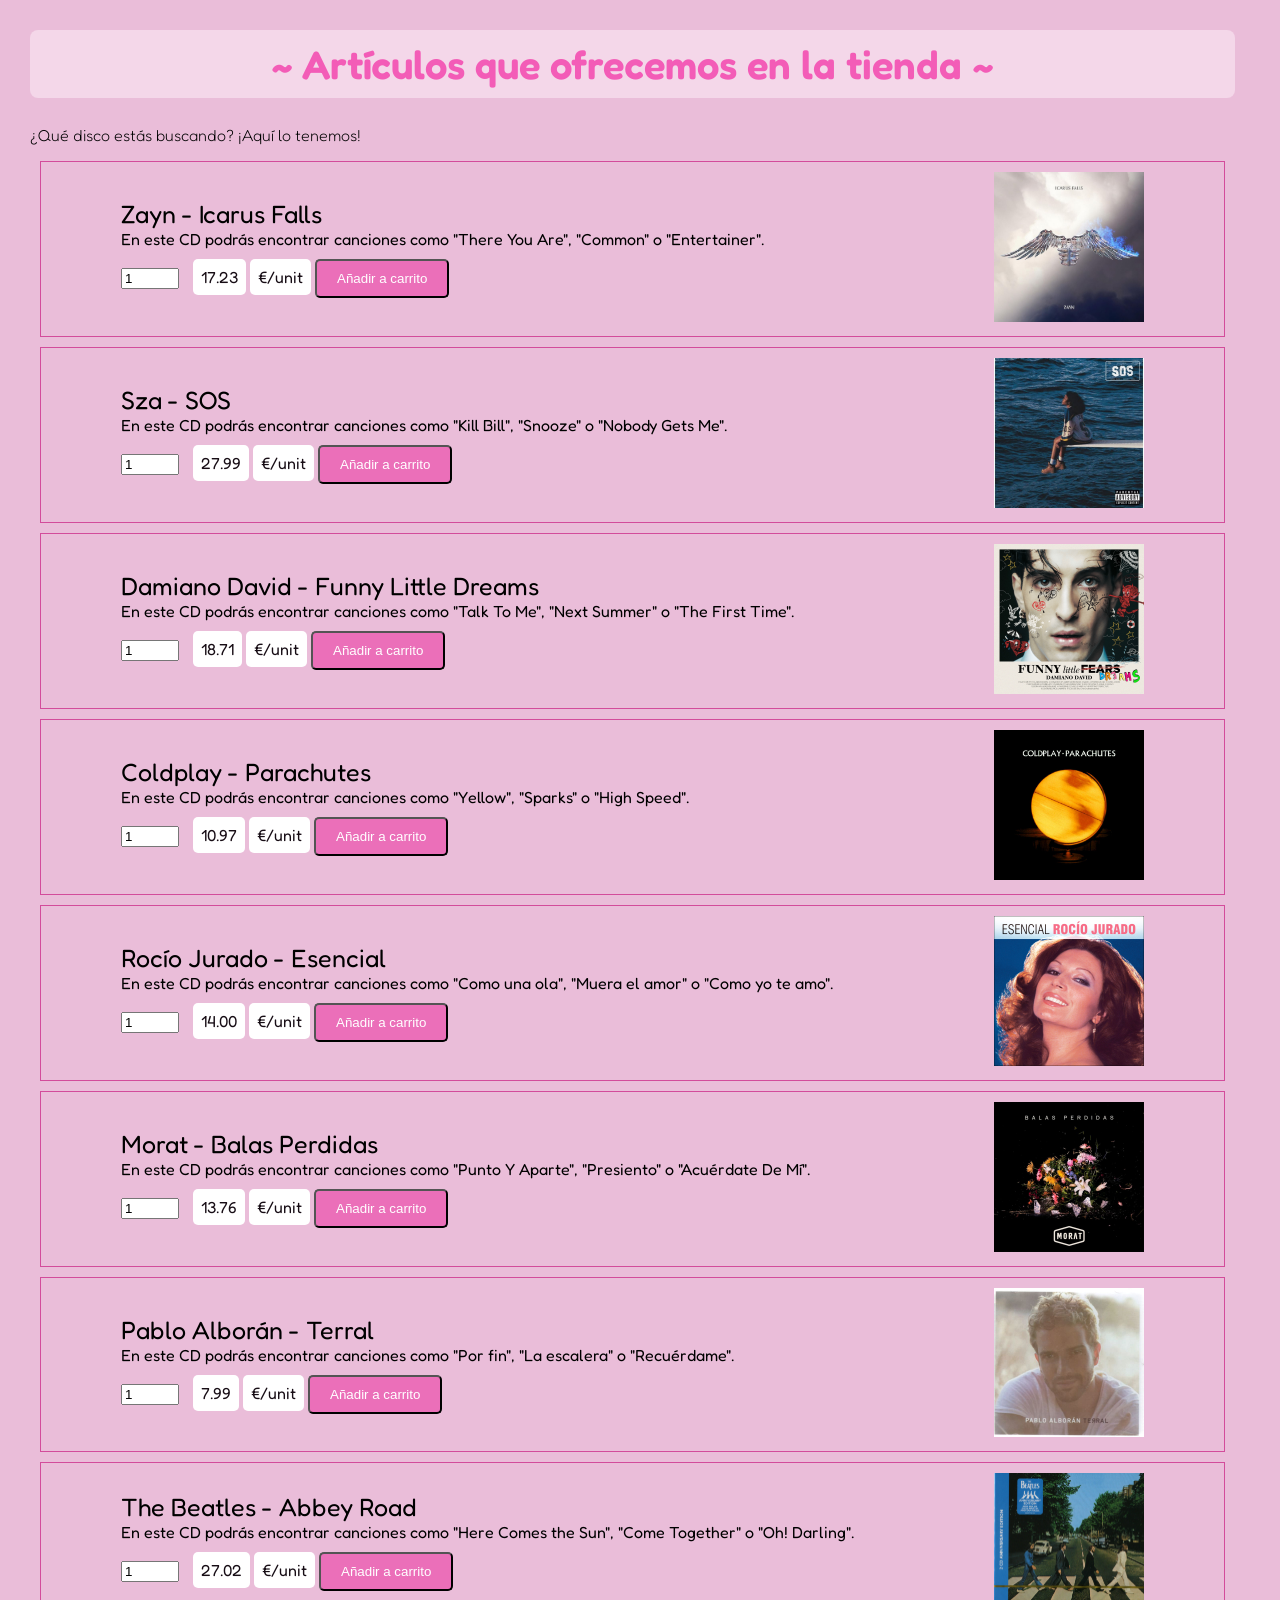
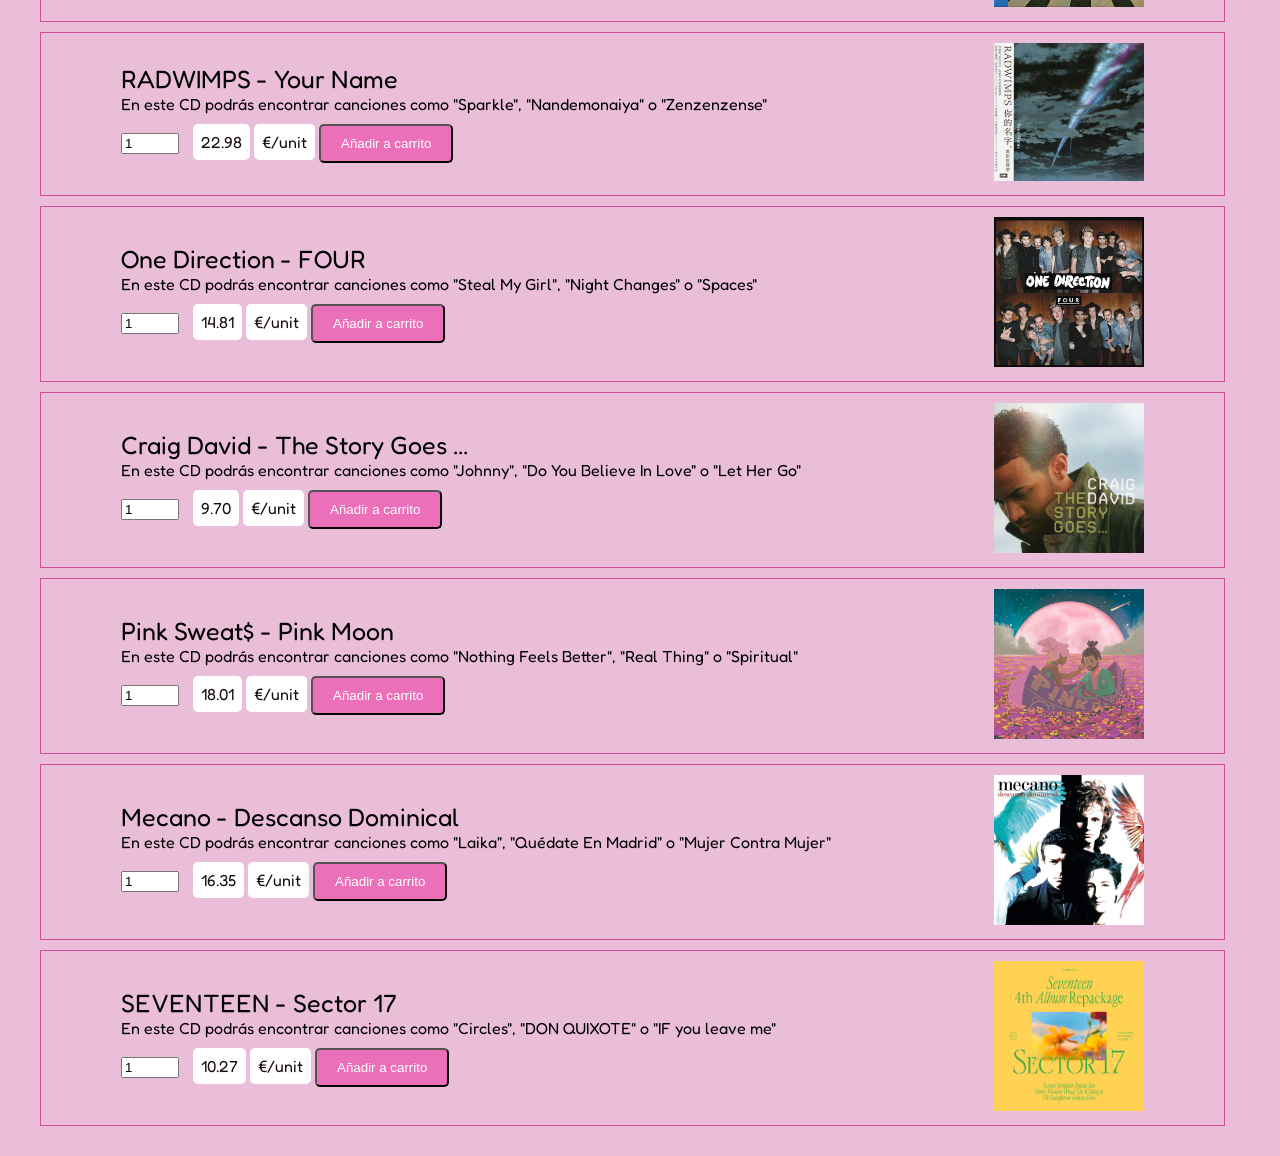
<file: Practica_Carrito_Frontend/lista_articulos.html>
<!-- PÁGINA WEB ESTÁTICA (Lista artículos) -->

<!DOCTYPE html>

<html lang="es">
  <head> <!-- Lo que se cargará al abrir la página -->
    <title>lista de artículos</title> <!-- Titulo visible en la pestaña del navegador -->
    <meta charset = "utf-8">
    <meta name = "viewport" content="width=device-width, initial-scale=1">
    <link rel="stylesheet" href="menu.css"> 
    <link rel="stylesheet" href="lista_articulos.css"> 
    <link href="https://fonts.googleapis.com/css2?family=Fredoka:wght@400;600&display=swap" rel="stylesheet">   
    <script src="index.js"></script>
   </head>
  <body>
    <h1> ~ Artículos que ofrecemos en la tienda ~ </h1>
    <!-- Aquello que queremos mostrar: -->

    <p>¿Qué disco estás buscando? ¡Aquí lo tenemos!</p>

    <!-- Añadir artículos: -->
     <article class = "producto">
      <div class = "texto-producto">
         <div class = "item-title">Zayn - Icarus Falls</div>
         <div class = "item-description"> En este CD podrás encontrar canciones como "There You Are", "Common" o "Entertainer".</div>
         <div class = "control">
           <!-- Poner botón de añadir al carro y número de artículos: -->
           <input id="txt_1" type="number" class = "cantidad-producto" value = "1" min="1" max = "10"> 
           <label id="lbl_1">17.23</label> <label>€/unit</label> 
           <button id="1" onclick="EnviarArticulo(this)" class = "boton"> 
           Añadir a carrito
           </button>
          
        </div>   
      </div>
      <div class = "imagen-producto">
         <img src="cd_zayn.jpg" alt="No se pudo cargar la imagen">      
      </div>
     </article> 


     <article class = "producto">
      <div class = "texto-producto">
         <div class = "item-title">Sza - SOS</div>
         <div class = "item-description"> En este CD podrás encontrar canciones como "Kill Bill", "Snooze" o "Nobody Gets Me".</div>
         <div class = "control">
           <!-- Poner botón de añadir al carro y número de artículos: -->
           <input id="txt_2" type="number" class = "cantidad-producto" value = "1" min="1" max = "10"> 
           <label id="lbl_2">27.99</label> <label>€/unit</label>
           <button id="2" onclick="EnviarArticulo(this)" class = "boton"> 
           Añadir a carrito
           </button>
            
        </div>   
      </div>
      <div class = "imagen-producto">
         <img src="cd_sza.jpg" alt="No se pudo cargar la imagen">      
      </div>
     </article>


     <article class = "producto">
      <div class = "texto-producto">
         <div class = "item-title">Damiano David - Funny Little Dreams</div>
         <div class = "item-description"> En este CD podrás encontrar canciones como "Talk To Me", "Next Summer" o "The First Time".</div>
         <div class = "control">
           <!-- Poner botón de añadir al carro y número de artículos: -->
           <input id="txt_3" type="number" class = "cantidad-producto" value = "1" min="1" max = "10"> 
           <label id="lbl_3">18.71</label> <label>€/unit</label>
           <button id="3" onclick="EnviarArticulo(this)" class = "boton"> Añadir a carrito</button>
           
             
        </div>   
      </div>
      <div class = "imagen-producto">
         <img src="cd_damiano.png" alt="No se pudo cargar la imagen">      
      </div>
     </article>


     <article class = "producto">
      <div class = "texto-producto">
         <div class = "item-title">Coldplay - Parachutes</div>
         <div class = "item-description"> En este CD podrás encontrar canciones como "Yellow", "Sparks" o "High Speed".</div>
         <div class = "control">
           <!-- Poner botón de añadir al carro y número de artículos: -->
           <input id="txt_4" type="number" class = "cantidad-producto" value = "1" min="1" max = "10"> 
           <label id="lbl_4">10.97</label> <label>€/unit</label>
           <button id="4" onclick="EnviarArticulo(this)" class = "boton"> 
           Añadir a carrito
           </button>
           
        </div>   
      </div>
      <div class = "imagen-producto">
         <img src="cd_coldplay.jpg" alt="No se pudo cargar la imagen">      
      </div>
     </article>

     <article class = "producto">
      <div class = "texto-producto">
         <div class = "item-title">Rocío Jurado - Esencial</div>
         <div class = "item-description"> En este CD podrás encontrar canciones como "Como una ola", "Muera el amor" o "Como yo te amo".</div>
         <div class = "control">
           <!-- Poner botón de añadir al carro y número de artículos: -->
           <input id="txt_5" type="number" class = "cantidad-producto" value = "1" min="1" max = "10"> 
           <label id="lbl_5">14.00</label> <label>€/unit</label>
           <button id="5" onclick="EnviarArticulo(this)" class = "boton"
           > 
           Añadir a carrito
           </button>  
           
        </div>   
      </div>
      <div class = "imagen-producto">
         <img src="cd_rocio_jurado.jpg" alt="No se pudo cargar la imagen">      
      </div>
     </article>


     <article class = "producto">
      <div class = "texto-producto">
         <div class = "item-title">Morat - Balas Perdidas</div>
         <div class = "item-description"> En este CD podrás encontrar canciones como "Punto Y Aparte", "Presiento" o "Acuérdate De Mí".</div>
         <div class = "control">
           <!-- Poner botón de añadir al carro y número de artículos: -->
           <input id="txt_6" type="number" class = "cantidad-producto" value = "1" min="1" max = "10"> 
           <label id="lbl_6">13.76</label> <label>€/unit</label> 
           <button id="6" onclick="EnviarArticulo(this)" class = "boton"> 
           Añadir a carrito
           </button> 
           
        </div>   
      </div>
      <div class = "imagen-producto">
         <img src="cd_morat.jpg" alt="No se pudo cargar la imagen">      
      </div>
     </article>

     <article class = "producto">
      <div class = "texto-producto">
         <div class = "item-title">Pablo Alborán - Terral</div>
         <div class = "item-description"> En este CD podrás encontrar canciones como "Por fin", "La escalera" o "Recuérdame".</div>
         <div class = "control">
           <!-- Poner botón de añadir al carro y número de artículos: -->
           <input id="txt_7" type="number" class = "cantidad-producto" value = "1" min="1" max = "10"> 
           <label id="lbl_7">7.99</label> <label>€/unit</label> 
           <button id="7" onclick="EnviarArticulo(this)" class = "boton"> 
           Añadir a carrito
           </button>
           
        </div>   
      </div>
      <div class = "imagen-producto">
         <img src="cd_pablo_alboran.jpg" alt="No se pudo cargar la imagen">      
      </div>
     </article>

     <article class = "producto">
      <div class = "texto-producto">
         <div class = "item-title">The Beatles - Abbey Road</div>
         <div class = "item-description"> En este CD podrás encontrar canciones como "Here Comes the Sun", "Come Together" o "Oh! Darling".</div>
         <div class = "control">
           <!-- Poner botón de añadir al carro y número de artículos: -->
           <input id="txt_8" type="number" class = "cantidad-producto" value = "1" min="1" max = "10"> 
           <label id="lbl_8">27.02</label> <label>€/unit</label>
           <button id="8" onclick="EnviarArticulo(this)" class = "boton"> 
           Añadir a carrito
           </button>  
           
        </div>   
      </div>
      <div class = "imagen-producto">
         <img src="cd_beatles.jpg" alt="No se pudo cargar la imagen">      
      </div>
     </article>

     <article class = "producto">
      <div class = "texto-producto">
         <div class = "item-title">RADWIMPS - Your Name</div>
         <div class = "item-description">En este CD podrás encontrar canciones como "Sparkle", "Nandemonaiya" o "Zenzenzense"</div>
         <div class = "control">
           <!-- Poner botón de añadir al carro y número de artículos: -->
           <input id="txt_9" type="number" class = "cantidad-producto" value = "1" min="1" max = "10"> 
           <label id="lbl_9">22.98</label> <label>€/unit</label>
           <button id="9" onclick="EnviarArticulo(this)" class = "boton"> 
           Añadir a carrito
           </button> 
            
        </div>   
      </div>
      <div class = "imagen-producto">
         <img src="cd_randwimps.jpg" alt="No se pudo cargar la imagen">      
      </div>
     </article>

     <article class = "producto">
      <div class = "texto-producto">
         <div class = "item-title">One Direction - FOUR</div>
         <div class = "item-description">En este CD podrás encontrar canciones como "Steal My Girl", "Night Changes" o "Spaces"</div>
         <div class = "control">
           <!-- Poner botón de añadir al carro y número de artículos: -->
           <input id="txt_10" type="number" class = "cantidad-producto" value = "1" min="1" max = "10"> 
           <label id="lbl_10">14.81</label> <label>€/unit</label>
           <button id="10" onclick="EnviarArticulo(this)" class = "boton"> 
           Añadir a carrito
           </button>
             
        </div>   
      </div>
      <div class = "imagen-producto">
         <img src="cd_1D.jpg" alt="No se pudo cargar la imagen">      
      </div>
     </article>

     <article class = "producto">
      <div class = "texto-producto">
         <div class = "item-title">Craig David - The Story Goes ...</div>
         <div class = "item-description">En este CD podrás encontrar canciones como "Johnny", "Do You Believe In Love" o "Let Her Go"</div>
         <div class = "control">
           <!-- Poner botón de añadir al carro y número de artículos: -->
           <input id="txt_11" type="number" class = "cantidad-producto" value = "1" min="1" max = "10"> 
           <label id="lbl_11">9.70</label> <label>€/unit</label>
           <button id="11" onclick="EnviarArticulo(this)" class = "boton"> 
           Añadir a carrito
           </button>
             
        </div>   
      </div>
      <div class = "imagen-producto">
         <img src="cd_graig_david.jpg" alt="No se pudo cargar la imagen">      
      </div>
     </article>

     <article class = "producto">
      <div class = "texto-producto">
         <div class = "item-title">Pink Sweat$ - Pink Moon</div>
         <div class = "item-description">En este CD podrás encontrar canciones como "Nothing Feels Better", "Real Thing" o "Spiritual"</div>
         <div class = "control">
           <!-- Poner botón de añadir al carro y número de artículos: -->
           <input id="txt_12" type="number" class = "cantidad-producto" value = "1" min="1" max = "10"> 
           <label id="lbl_12">18.01</label> <label>€/unit</label>
           <button id="12" onclick="EnviarArticulo(this)" class = "boton"> 
           Añadir a carrito
           </button>
             
        </div>   
      </div>
      <div class = "imagen-producto">
         <img src="cd_pink_sweats.png" alt="No se pudo cargar la imagen">      
      </div>
     </article>

     <article class = "producto">
      <div class = "texto-producto">
         <div class = "item-title">Mecano - Descanso Dominical</div>
         <div class = "item-description">En este CD podrás encontrar canciones como "Laika", "Quédate En Madrid" o "Mujer Contra Mujer"</div>
         <div class = "control">
           <!-- Poner botón de añadir al carro y número de artículos: -->
           <input id="txt_13" type="number" class = "cantidad-producto" value = "1" min="1" max = "10"> 
           <label id="lbl_13">16.35</label> <label>€/unit</label>
           <button id="13" onclick="EnviarArticulo(this)" class = "boton"> 
           Añadir a carrito
           </button>
             
        </div>   
      </div>
      <div class = "imagen-producto">
         <img src="cd_mecano.jpg" alt="No se pudo cargar la imagen">      
      </div>
     </article>

     <article class = "producto">
      <div class = "texto-producto">
         <div class = "item-title">SEVENTEEN - Sector 17</div>
         <div class = "item-description">En este CD podrás encontrar canciones como "Circles", "DON QUIXOTE" o "IF you leave me"</div>
         <div class = "control">
           <!-- Poner botón de añadir al carro y número de artículos: -->
           <input id="txt_14" type="number" class = "cantidad-producto" value = "1" min="1" max = "10"> 
           <label id="lbl_14">10.27</label> <label>€/unit</label>
           <button id="14" onclick="EnviarArticulo(this)" class = "boton"> 
           Añadir a carrito
           </button>
             
        </div>   
      </div>
      <div class = "imagen-producto">
         <img src="cd_seventeen.jpg" alt="No se pudo cargar la imagen">      
      </div>
     </article>

   <section id="salida">
   </section>
    
  </body>
</html>

<script>inicializarCarrito();</script>
</file>
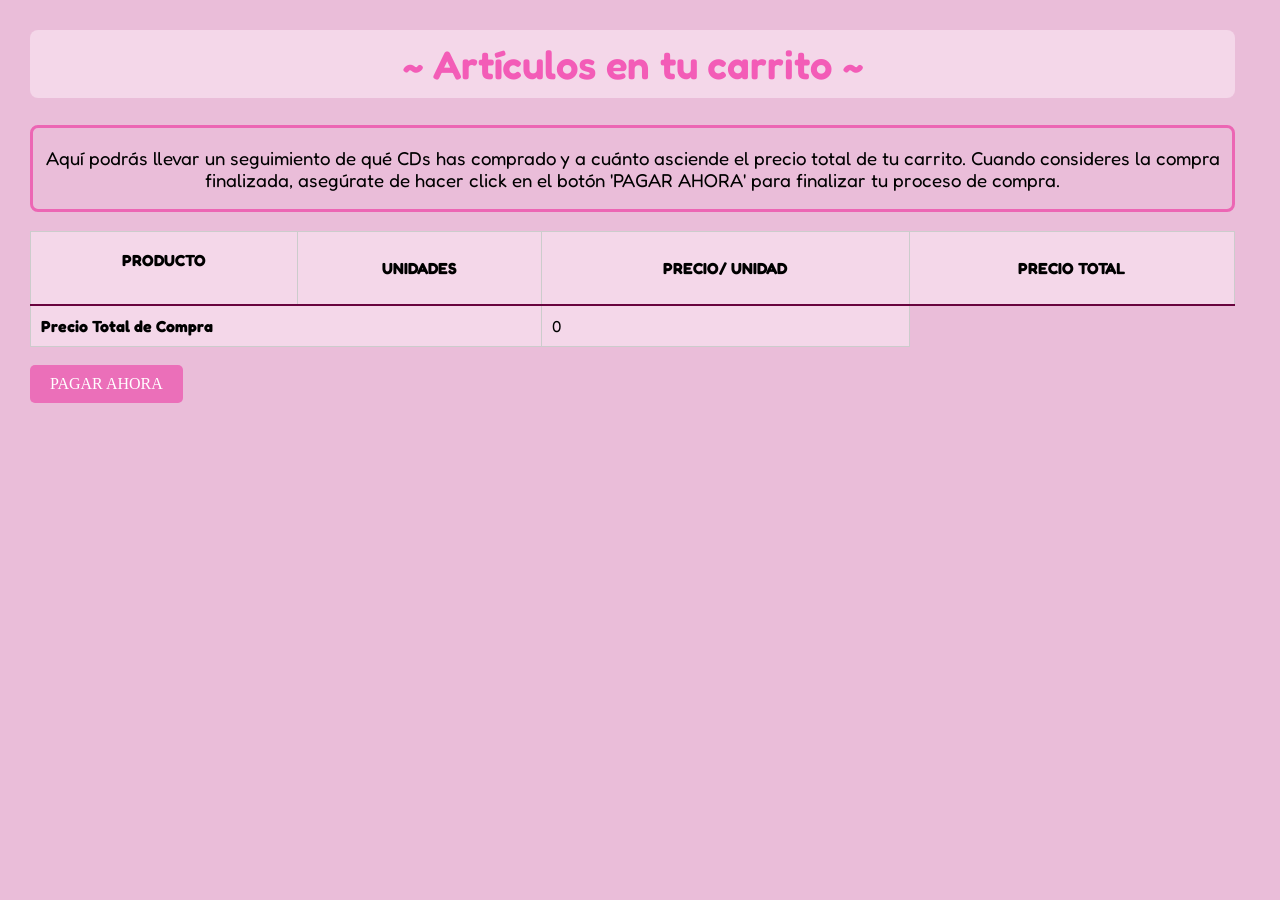
<file: Practica_Carrito_Frontend/lista_carrito.html>
<!-- PÁGINA WEB ESTÁTICA (articulos en carrito) -->


<!DOCTYPE html>

<html lang="es">
  <head> <!-- Lo que se cargará al abrir la página -->
    <title>lista de artículos</title> <!-- Titulo visible en la pestaña del navegador -->
    <meta charset = "utf-8">
    <meta name = "viewport" content="width=device-width, initial-scale=1">
    <link rel="stylesheet" href="menu.css"> 
    <link rel="stylesheet" href="lista_carrito.css"> 
    <link href="https://fonts.googleapis.com/css2?family=Fredoka:wght@400;600&display=swap" rel="stylesheet">   
    <script src="index.js"></script>
  </head>
  <body>
    <h1> ~ Artículos en tu carrito ~ </h1>

    <h3> 
        <p>
          Aquí podrás llevar un seguimiento de qué CDs has comprado y a cuánto asciende el precio total de tu carrito.
          Cuando consideres la compra finalizada, asegúrate de hacer click en el botón 'PAGAR AHORA' para finalizar tu proceso de compra.
        </p>
    </h3>

    <!-- Tabla con el producto, la cantidad y el precio unidad/total-->

    <table>
      <thead>
        <tr>
          <th scope="col"><b>PRODUCTO</b></p></th>
          <th scope="col"><p><b>UNIDADES</b></p></th>
          <th scope="col"><p><b>PRECIO/ UNIDAD</b></p></th>
          <th scope="col"><p><b>PRECIO TOTAL</b></p></th>
        </tr>

      </thead>
      <tbody id = "cesta_compra_dinamica">
        
      </tbody>
      
    <tfoot>
      <tr>
        <th scope="row" colspan="2">Precio Total de Compra</th>
        <td id = "totalCesta">0</td>
      </tr>
  </tfoot>
</table>

<script>
mostrarCesta();
mostrarTotalCesta();
</script>

<br>
<a href="pago.html" class="boton">PAGAR AHORA</a>

    
  <section id="salida"></section>
  </body>
</html>
</file>
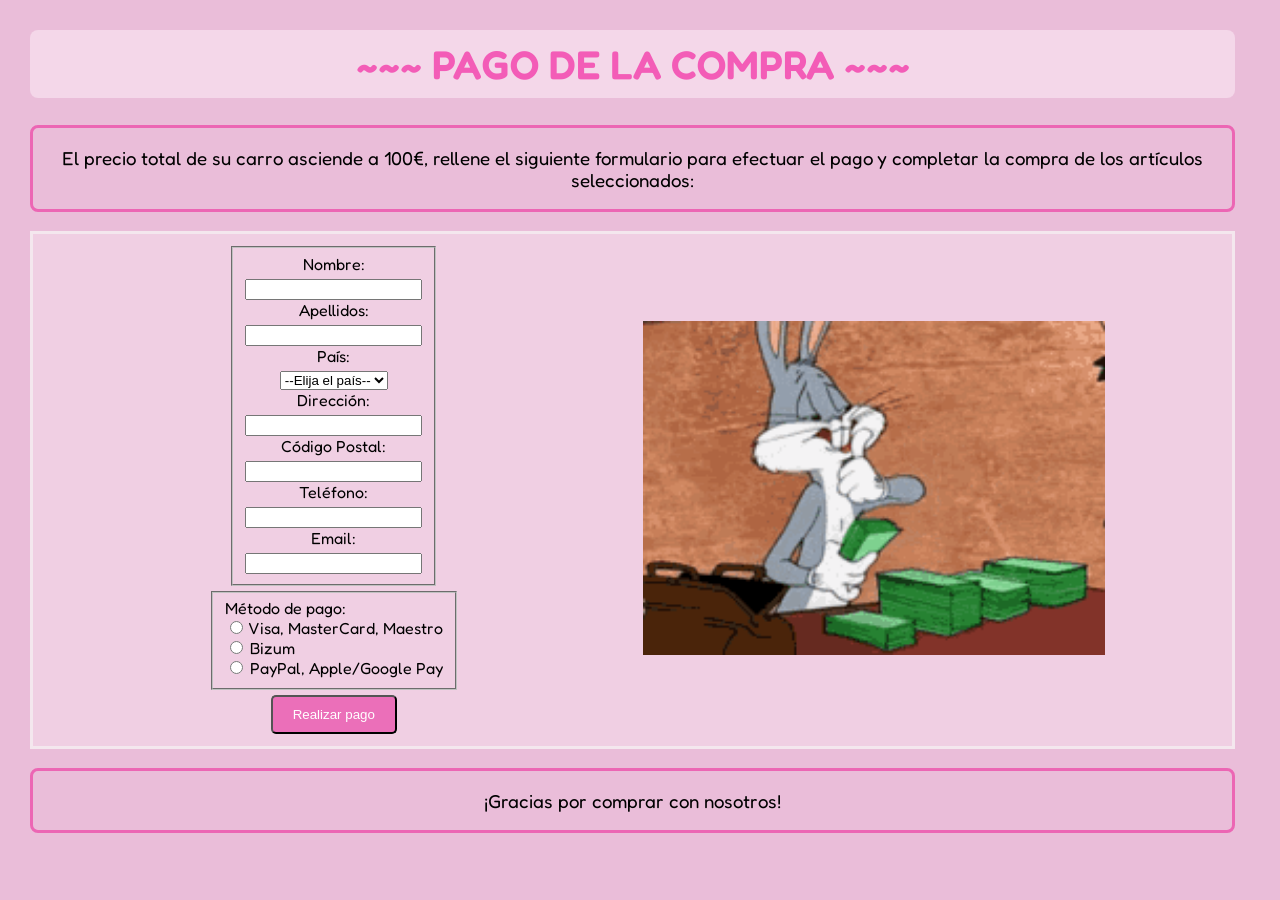
<file: Practica_Carrito_Frontend/pago.html>
<!-- PÁGINA WEB ESTÁTICA (formulario de pago) -->

<!DOCTYPE html>

<html lang="es">
  <head>
    <title>pago de compra</title> <!-- Titulo visible en la pestaña del navegador -->
    <meta charset = "utf-8">
    <meta name = "viewport" content="width=device-width, initial-scale=1">
    <link rel="stylesheet" href="menu.css"> 
    <link rel="stylesheet" href="pago.css"> 
    <link href="https://fonts.googleapis.com/css2?family=Fredoka:wght@400;600&display=swap" rel="stylesheet">   
    <script src="index.js"></script>
  </head>
  <body>
    <h1> ~~~ PAGO DE LA COMPRA ~~~ </h1>

    <h3> 
        <p>El precio total de su carro asciende a 100€, rellene el siguiente formulario para efectuar el pago y completar 
            la compra de los artículos seleccionados:
        </p>
    </h3>

    <section class = "grid">

    <form id = "formPago" action="" method="get" class="form-example">
        <fieldset>
        <div class="form-example">
            <label for="name">Nombre: </label>
            <input type="text" name="name" id="name" required />
        </div>
        <div class="form-example">
            <label for="apellidos">Apellidos: </label>
            <input type="text" name="apellidos" id="apellidos" required />
        </div>
        <div class="form-example">
            <label for="pais">País: </label>
            <select name="paises" id="pais-select">
                <option value="">--Elija el país--</option>
                <option value="españa">España</option>
                <option value="portugal">Portugal</option>
                <option value="francia">Francia</option>
                <option value="alemania">Alemania</option>
                <option value="suecia">Suecia</option>
                <option value="belgica">Bélgica</option>
                <option value="suiza">Suiza</option>
                <option value="dinamarca">Dinamarca</option>
                <option value="otro">otro</option>

            </select>
        </div>
        <div class="form-example">
            <label for="direccion">Dirección: </label>
            <input type="text" name="direccion" id="direccion" required />
        </div>
        <div class="form-example">
            <label for="codigo_postal">Código Postal: </label>
            <input type="text" name="codigo_postal" id="codigo_postal" required />
        </div>
        <div class="form-example">
            <label for="telefono">Teléfono: </label>
            <input type="text" name="telefono" id="telefono" required />
        </div>
        
        <div class="form-example">
            <label for="email">Email: </label>
            <input type="email" name="email" id="email" required />
        </div>
        </fieldset>
        <div class="form-example">
            <fieldset>
            <label for="pago">Método de pago: </label><br>
            <label><input type="radio" name="radio" value="tarjeta" /> Visa, MasterCard, Maestro</label><br>
            <label><input type="radio" name="radio" value="transferencia" /> Bizum</label><br>
            <label><input type="radio" name="radio" value="movil" /> PayPal, Apple/Google Pay</label><br>
            </fieldset>
            </select>
        </div>
        
        <div class="form-example">
            <input class = "boton" onclick="pagar()" type="button" value="Realizar pago" />
        </div>
        
        <div id="mensajePago" style="display:none; color: rgb(192, 9, 119); font-weight: bold;">
        <br>
            ✔ Pago realizado
        <br>
        </div>

    </form>
    
    <p>
      <img class = "gif_bugs" src="counting-my-money.gif" alt="No se pudo cargar el GIF">
    </p>

    </section>

    <h3> 
        <p>
            ¡Gracias por comprar con nosotros!
        </p>
    </h3>
    
    
  </body>
</html>
</file>
<file: Practica_Carrito_Frontend/menu.css>
body{
    background-color: rgb(234, 189, 217);
    margin: 30px;
    margin-right: 45px;  /* margen derecho */
    align-items: center;
}

h1 {
    font-size: 30px;
    color: rgb(243, 92, 183);
    font-family: 'Fredoka', sans-serif;
    font-size: 40px;
    font-weight: 600;
    text-align: center;
    background-color: #f4d7e9;
    padding: 10px;             /* espacio interno */
    border-radius: 8px;        /* bordes redondeados */
    border-color: rgb(226, 43, 156);
}

p {
    font-family: 'Fredoka', sans-serif;
    font-weight: lighter;
}

.destacado {
  font-size: 22px;
  font-weight: bold;
  color: #c44585;
}

h3{
    border: 3px solid #ec66b4;
    border-radius: 8px;
    text-align: center;
    
}

.grid{
    display: grid;
    grid-template-columns: 1fr 1fr;
    grid-template-areas: "lista imagen";
    padding: 12px;
    align-items: center;
    border: 3px solid #f4e7ee;
    background-color: rgba(244, 215, 233, 0.7);
    gap: 20px;  /* espacio entre columnas */
}

.img{
    grid-area: imagen;
    display: block;
    margin-left: auto;
    margin-right: auto;
    max-width: 100%;
    height: auto;
}
.listar_opciones{
    grid-area: lista;
    list-style: none;
    text-align: center;
    padding-left: 0; /* quitar sangría */
    margin: 0;
}


.boton{
    display: inline-block; 
    padding: 10px 20px;
    background-color: rgb(235, 111, 185);;
    color: white;
    text-decoration: none;
    border-radius: 5px;
}

.boton:hover {
  background-color: #c44585;
  transform: scale(1.05);
  box-shadow: 0 5px 15px rgba(0,0,0,0.2);
}

.contenedor-flex{
    display: flex;
    align-items: flex-start;
    gap: 20px;
}

.contenedor-flex video {
width: 300px; /* ancho fijo más pequeño que el original */
  height: auto; /* mantiene la proporción */
  flex-shrink: 0; /* no se encoge más allá de 300px */
}

.radio{
    display: flex;
    align-items: center;
    justify-content: space-between;
    width: 100%;       /* ocupa todo el ancho disponible */
    /*height: 100vh;*/
}
</file>
<file: Practica_Carrito_Frontend/lista_articulos.css>
/*Para la lista de artículos*/
.boton{
    display: inline-block; 
    padding: 10px 20px;
    background-color: rgb(235, 111, 185);;
    color: white;
    text-decoration: none;
    border-radius: 5px;
}

.producto{
    border: 1px solid #d34c9b;
    padding: 10px 80px; /*distancia entre el contenido y su borde*/
    margin: 10px;
    display: flex; /*Elementos se colocan en lína horizontal*/
    justify-content: space-between; /*Dejo espacio entre los elementos (texto e imagen)*/
    align-items: center;
}

.texto-producto {
  flex: 1; /*Que ocupe todo el espacio posible*/
  font-family: 'Fredoka', sans-serif;
}

.item-title{
    font-size: 25px;
}

.imagen-producto img {
    width: 150px;
    height: auto;
}

.control {
  margin-top: 10px;
}

.control input {
  width: 50px;
  margin-right: 10px;
}

label {
  background-color: rgb(255, 255, 255);;
  color: rgb(23, 13, 21);
  border-radius: 5px;
  padding: 8px;
}
</file>
<file: Practica_Carrito_Frontend/lista_carrito.css>
table{
    width: 100%;
    border-collapse: collapse;
    text-align: center;
    font-family: 'Fredoka', sans-serif;
}

table th, table td{
    border: 1px solid #ccc;
    padding: 10px;
}

table thead{
    background-color: #f4d7e9;
}
table tfoot{
    background-color: #f4d7e9;
    border-top: 2px solid #68033e;
    padding-top: 100px;
    text-align: left;
    
}

/* Imagen ajustada a la tabla */
.img {
  width: 80px;       /* tamaño fijo */
  height: 80px;
  object-fit: cover; /* recorta sin deformar */
  border-radius: 5px;
}

.producto {
  display: flex;
  align-items: center; /*Centrado verticalmente*/
  gap: 10px;
}
</file>
<file: Practica_Carrito_Frontend/pago.css>
.form-example{
    display: flex;
    flex-direction: column;
    gap: 5px;
    align-items: center;
    font-family: 'Fredoka', sans-serif;
}

.gif_bugs{
    width: 80%;
    height: auto;
}
</file>
